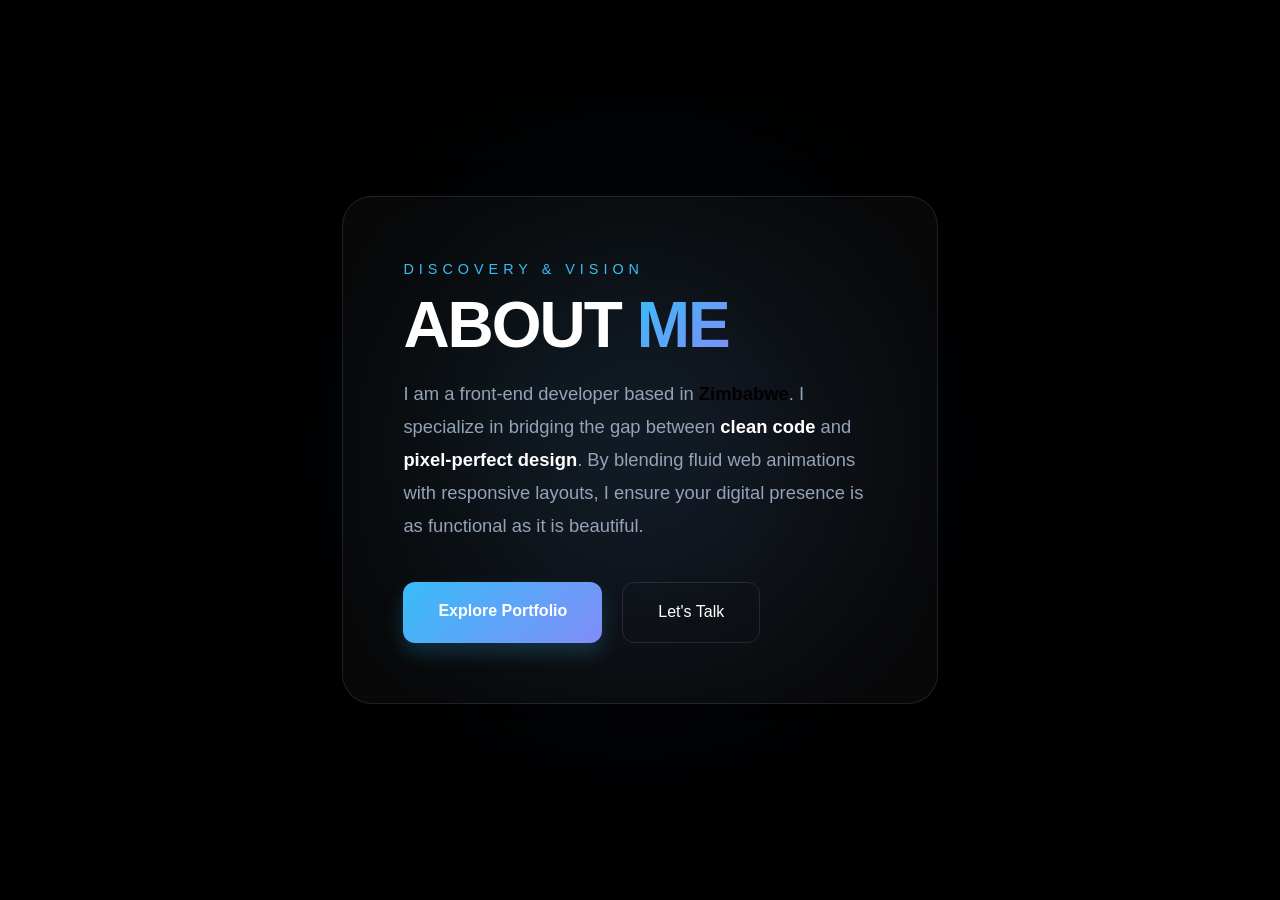
<file: about.html>
<!DOCTYPE html>
<html lang="en">
<head>
    <meta charset="UTF-8">
    <meta name="viewport" content="width=device-width, initial-scale=1.0">
    <title>About Me</title>
    <link rel="stylesheet" href="style.css">
</head>
<body>

 <section class="about-section">
    <div class="bg-glow"></div>
    
    <div class="content-box">
        <h5 class="subtitle">Discovery & Vision</h5>
        <h1>About <span>Me</span></h1>
        <p>
            I am a front-end developer based in <strong>Zimbabwe</strong>. I specialize in 
            bridging the gap between <span>clean code</span> and <span>pixel-perfect design</span>. 
            By blending fluid web animations with responsive layouts, I ensure your 
            digital presence is as functional as it is beautiful.
        </p>
        
        <div class="cta-area">
            <a href="myworks.html" class="btn-primary">Explore Portfolio</a>
            <a href="contact.html" class="btn-secondary">Let's Talk</a>
        </div>
    </div>
</section>

</body>
</html>
</file>
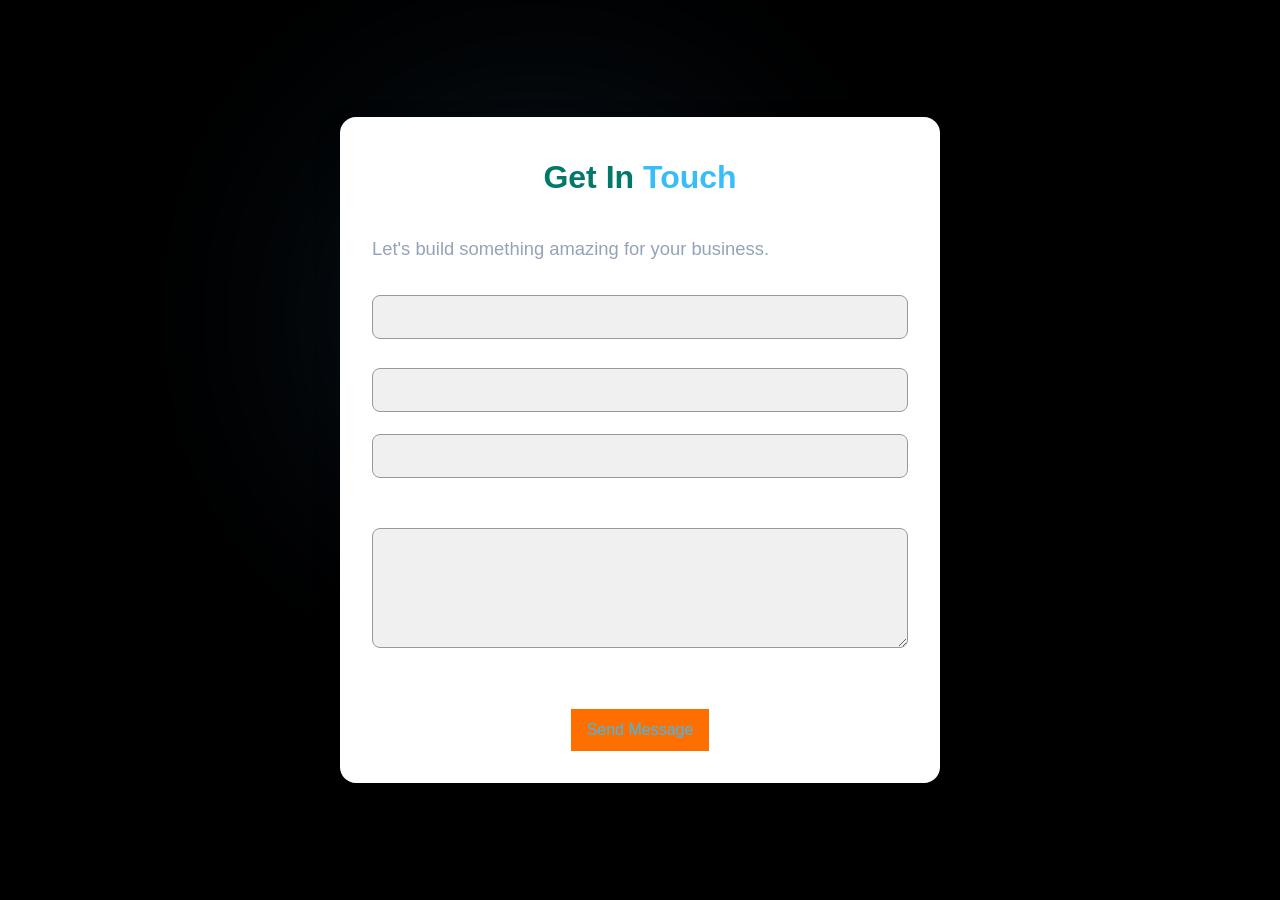
<file: contact.html>
<!DOCTYPE html>
<html lang="en">
<head>
    <meta charset="UTF-8">
    <meta name="viewport" content="width=device-width, initial-scale=1.0">
    <title>contact us </title>
</head>
<link rel="stylesheet" href="style.css">
<body>
   <section class="contact-section">
    <div class="bg-glow"></div> <div class="contact-container">
        <div class="contact-header">
            <h2>Get In <span>Touch</span></h2>
            <p>Let's build something amazing for your business.</p>
        </div>

        <form class="contact-form">
            <div class="form-group">
                <input type="text" name="name" id="name" required placeholder=" ">
                <label for="name">Name</label>
                <label for="user-email">Email Address:</label>
<input type="email" id="user-email" name="email">
                <div class="line"></div>
            </div>

            <div class="form-group">
                <input type="email" name="email" id="email" required placeholder=" ">
                <label for="email">Email</label>
                <div class="line"></div>
            </div>

            <div class="form-group">
                <textarea name="message" id="message" required placeholder=" "></textarea>
                <label for="message">Message</label>
                <div class="line"></div>
            </div>

            <button type="submit" class="submit-btn">
                <span>Send Message</span>
                <ion-icon name="paper-plane-outline"></ion-icon>
            </button>
        </form>
    </div>
</section>
        </form>
    </div>
</body>
</html>
</file>
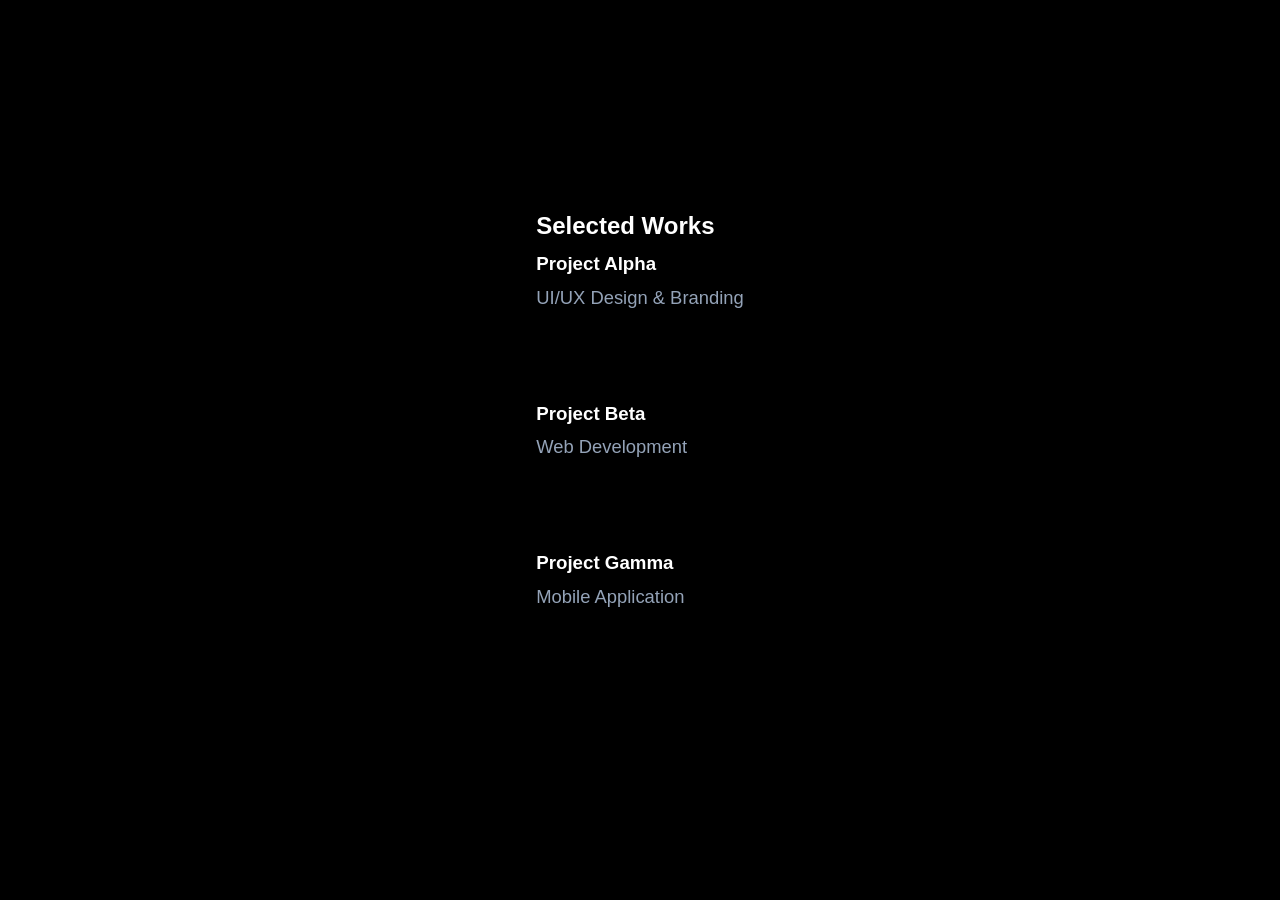
<file: myworks.html>
<!DOCTYPE html>
<html lang="en">
<head>
    <meta charset="UTF-8">
    <meta name="viewport" content="width=device-width, initial-scale=1.0">
    <title>My Works</title>
    <link rel="stylesheet" href="style.css">
</head>
<body>

    <section class="works-container">
        <h2 class="title">Selected Works</h2>
        
        <div class="grid">
            <div class="card">
                <div class="card-image"></div>
                <div class="card-content">
                    <h3>Project Alpha</h3>
                    <p>UI/UX Design & Branding</p>
                    <a href="#" class="btn">View Project</a>
                </div>
            </div>

            <div class="card">
                <div class="card-image"></div>
                <div class="card-content">
                    <h3>Project Beta</h3>
                    <p>Web Development</p>
                    <a href="#" class="btn">View Project</a>
                </div>
            </div>

            <div class="card">
                <div class="card-image"></div>
                <div class="card-content">
                    <h3>Project Gamma</h3>
                    <p>Mobile Application</p>
                    <a href="#" class="btn">View Project</a>
                </div>
            </div>
        </div>
    </section>

</body>
</html>
</body>
</html>
</file>
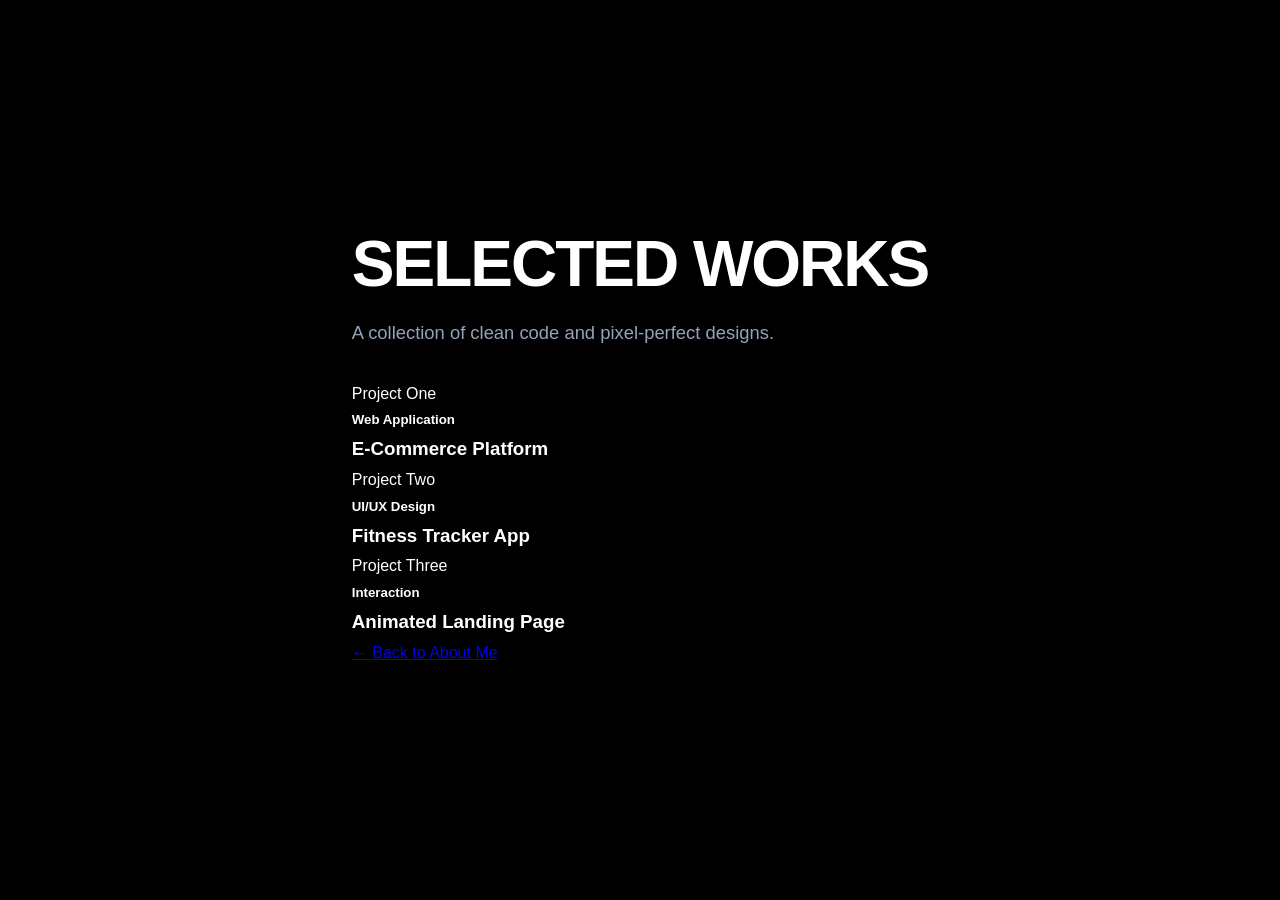
<file: skills.html>
<!DOCTYPE html>
<html lang="en">
<head>
    <meta charset="UTF-8">
    <meta name="viewport" content="width=device-width, initial-scale=1.0">
    <title>My Works</title>
    <link rel="stylesheet" href="style.css">
</head>
<body>

    <main class="portfolio-container">
        <header class="works-header">
            <h1>Selected Works</h1>
            <p>A collection of clean code and pixel-perfect designs.</p>
        </header>

        <div class="works-grid">
            <div class="project-card">
                <div class="project-image">
                    <div class="img-placeholder">Project One</div>
                </div>
                <div class="project-info">
                    <h5>Web Application</h5>
                    <h3>E-Commerce Platform</h3>
                </div>
            </div>

            <div class="project-card">
                <div class="project-image">
                    <div class="img-placeholder">Project Two</div>
                </div>
                <div class="project-info">
                    <h5>UI/UX Design</h5>
                    <h3>Fitness Tracker App</h3>
                </div>
            </div>

            <div class="project-card">
                <div class="project-image">
                    <div class="img-placeholder">Project Three</div>
                </div>
                <div class="project-info">
                    <h5>Interaction</h5>
                    <h3>Animated Landing Page</h3>
                </div>
            </div>
        </div>
        
        <div class="back-home">
            <a href="index.html">← Back to About Me</a>
        </div>
    </main>

</body>
</html>
</file>
<file: style.css>
*{
    margin: 0;
    padding: 0;
}
.main{
    width: 100%;
    background: url(pic/bg.jpg);
    background-position: center;
    background-size: cover;
    height: 104vh;
    position: relative;
    font-family: sans-serif;
}
.navbar{
    width: 86%;
    display: flex;
    margin: auto;
    padding: 15px 0;
    align-items: center;
    justify-content: space-between;
}

ul li{list-style: none;
       display: inline-block;
       padding:10px 16px;
}
ul li a{
    font-size: 16px;
    font-weight: bold;
    text-decoration: none;
    color: black;
    transition: .4s ease-in-out;
}
ul li a:hover{
    color: rgb(230,104,59);
}
.info{
    margin-left: 7%;
    margin-top: 6%;
}
.info h1{
    font-size: 65px;
    color: rgb(36,32,30);
}
.info h3{
    font-size: 18px;
    letter-spacing: 1px;
    line-height: 24px;
}
.info span{
    color:rgb(230,104,59) ;
}
.info a{
    text-decoration:none;
    color: #fff;
    background: rgb(36,32,30);
    margin: 26px 0;
    padding: 10px 18px;
    border-radius: 10px;
    display: inline-block;
}
.info a:hover{
    background: rgb(59,174,208);
}
.icons a{
    text-decoration: none;
    color: #fff;
}

.contact-container body{
    background: linear-gradient(135deg,#e0f7fa,#fff0f6);
    display: flex;
    justify-content:center;
    align-items:center;
    padding: 30px;
}
.contact-container{
    background-color: #fff;
    border-radius: 16px;
    box-shadow: 0 10px 30px rgba(0,0,0,0.1);
    max-width: 600px;
    width: 100%;
    padding: 32px;
}
.contact-container h2{
    text-align: center;
    margin-bottom: 25px;
    color: #00796b;
    font-size: 32px;
}
.form-group{
    margin-bottom: 22px;
}
input,textarea{
    width: 100%;
    padding: 12px 16px ;
    border: 1px solid #999;
    border-radius: 8px;
    font-size: 16px;
    background-color: #f0f0f0;
}
input:focus,textarea:focus{
    border: #00acc1;
    box-shadow: 0 0 5px rgba(0,172,193,0,5);
    outline: none;
}
textarea{
    resize: vertical;
    min-height: 120px;
}
button{
    display: block;
    margin: auto;
    background-color: #ff6f00;
    color: #fff;
    border: none;
    padding: 12px 16px;
    font-size: 16px;
    border-radius: px;
    cursor: pointer;
    transition: 0.3s ease;
}
button:hover{
    background-color: #cc5100;
}
.about h1{
     padding: 12px 16px;
    font-size: 16px;
    border-radius: px;
    cursor: pointer;
    transition: 0.3s ease;
}
/* Google Font Import */
@import url('https://fonts.googleapis.com/css2?family=Inter:wght@300;400;700&display=swap');

* {
    margin: 0;
    padding: 0;
    box-sizing: border-box;
}

body {
    font-family: 'Inter', sans-serif;
    background-color: #ffffff;
    color: #1a1a1a;
    display: flex;
    justify-content: center;
    align-items: center;
    min-height: 100vh;
    line-height: 1.8;
}

.about-section {
    width: 90%;
    max-width: 800px;
    padding: 20px;
}

.content-box {
    border-left: 5px solid #000;
    padding-left: 30px;
}

h1 {
    font-size: 3.5rem;
    text-transform: uppercase;
    line-height: 1;
    margin-bottom: 10px;
}

.subtitle {
    font-size: 1.1rem;
    font-weight: 400;
    color: #666;
    text-transform: uppercase;
    letter-spacing: 2px;
    margin-bottom: 20px;
}

p {
    font-size: 1.2rem;
    max-width: 500px;
    margin-bottom: 30px;
}

strong {
    color: #000;
    font-weight: 700;
}

.btn {
    display: inline-block;
    padding: 10px 25px;
    border: 2px solid #000;
    color: #000;
    text-decoration: none;
    font-weight: 700;
    transition: 0.3s;
}

.btn:hover {
    background-color: #000;
    color: #fff;
}
/* Variables */
:root {
    --bg-color: #000000;
    --text-color: #ffffff;
    --accent-color: #38bdf8; /* Blue accent */
    --secondary-text: #a1a1aa;
}

.light-mode {
    --bg-color: #ffffff;
    --text-color: #000000;
    --accent-color: #0284c7; 
    --secondary-text: #4b5563;
}

* {
    margin: 0;
    padding: 0;
    box-sizing: border-box;
}

body {
    background-color: var(--bg-color);
    color: var(--text-color);
    font-family: 'Inter', sans-serif;
    transition: 0.4s ease;
}

.main {
    width: 100%;
    min-height: 100vh;
}

/* Navbar */
.navbar {
    width: 100%;
    height: 80px;
    display: flex;
    align-items: center;
    justify-content: space-between;
    padding: 0 8%;
}

.navbar ul {
    display: flex;
}

.navbar ul li {
    list-style: none;
    margin-right: 30px;
}

.navbar ul li a {
    text-decoration: none;
    color: var(--text-color);
    font-weight: bold;
    font-size: 13px;
    transition: 0.3s;
}

.navbar ul li a:hover {
    color: var(--accent-color);
}

/* Theme Button */
.theme-btn {
    background: transparent;
    border: 1px solid var(--accent-color);
    color: var(--accent-color);
    padding: 5px 15px;
    cursor: pointer;
    border-radius: 20px;
    font-weight: bold;
    transition: 0.3s;
}

.theme-btn:hover {
    background: var(--accent-color);
    color: var(--bg-color);
}

/* Info Section */
.info {
    margin-top: 12%;
    margin-left: 8%;
}

.info h3 {
    font-size: 20px;
    font-weight: 500;
}

.info h1 {
    font-size: 70px;
    margin: 10px 0;
}

span {
    color: var(--accent-color);
}

.description {
    color: var(--secondary-text);
    line-height: 1.6;
    margin-bottom: 30px;
    max-width: 500px;
}

.hire-btn {
    text-decoration: none;
    background: var(--accent-color);
    color: #fff;
    padding: 10px 25px;
    border-radius: 5px;
    font-weight: bold;
    transition: 0.4s;
}

.hire-btn:hover {
    background: transparent;
    border: 2px solid var(--accent-color);
    color: var(--accent-color);
}

/* Icons */
.icons {
    margin-top: 30px;
}

.icons ion-icon {
    color: var(--text-color);
    font-size: 25px;
    margin-right: 15px;
    transition: 0.3s;
}

.icons ion-icon:hover {
    color: var(--accent-color);
    transform: translateY(-5px);
}
/* Update your variables for this specific look */
:root {
    --glass-bg: rgba(255, 255, 255, 0.03);
    --glass-border: rgba(255, 255, 255, 0.1);
    --accent-gradient: linear-gradient(135deg, #38bdf8, #818cf8);
}

.about-section {
    position: relative;
    display: flex;
    justify-content: center;
    align-items: center;
    padding: 100px 8%;
    overflow: hidden;
}

/* The glowing orb behind the content */
.bg-glow {
    position: absolute;
    width: 400px;
    height: 400px;
    background: var(--accent-gradient);
    filter: blur(120px);
    opacity: 0.15;
    z-index: -1;
    border-radius: 50%;
}

.content-box {
    background: var(--glass-bg);
    backdrop-filter: blur(15px); /* This creates the glass effect */
    border: 1px solid var(--glass-border);
    padding: 60px;
    border-radius: 30px;
    max-width: 800px;
    box-shadow: 0 25px 50px rgba(0, 0, 0, 0.5);
    transition: transform 0.3s ease;
}

.content-box:hover {
    transform: translateY(-5px);
    border: 1px solid rgba(56, 189, 248, 0.3);
}

h1 {
    font-size: 4rem;
    margin-bottom: 20px;
    letter-spacing: -2px;
}

h1 span {
    background: var(--accent-gradient);
    -webkit-background-clip: text;
    -webkit-text-fill-color: transparent;
}

.subtitle {
    color: var(--accent-color);
    letter-spacing: 5px;
    font-size: 0.9rem;
    margin-bottom: 10px;
}

p {
    font-size: 1.15rem;
    color: #94a3b8;
    line-height: 1.8;
}

p span {
    color: #fff;
    font-weight: 600;
}

/* Button Styling */
.cta-area {
    margin-top: 40px;
    display: flex;
    gap: 20px;
}

.btn-primary {
    background: var(--accent-gradient);
    color: #fff;
    padding: 15px 35px;
    border-radius: 12px;
    text-decoration: none;
    font-weight: 700;
    transition: 0.3s;
    box-shadow: 0 10px 20px rgba(56, 189, 248, 0.2);
}

.btn-primary:hover {
    transform: scale(1.05);
    box-shadow: 0 15px 30px rgba(56, 189, 248, 0.4);
}

.btn-secondary {
    color: #fff;
    padding: 15px 35px;
    border: 1px solid var(--glass-border);
    border-radius: 12px;
    text-decoration: none;
    transition: 0.3s;
}

.btn-secondary:hover {
    background: var(--glass-border);
}

/* Responsive */
@media (max-width: 768px) {
    h1 { font-size: 2.5rem; }
    .content-box { padding: 30px; }
    .cta-area { flex-direction: column; }
}
</file>
